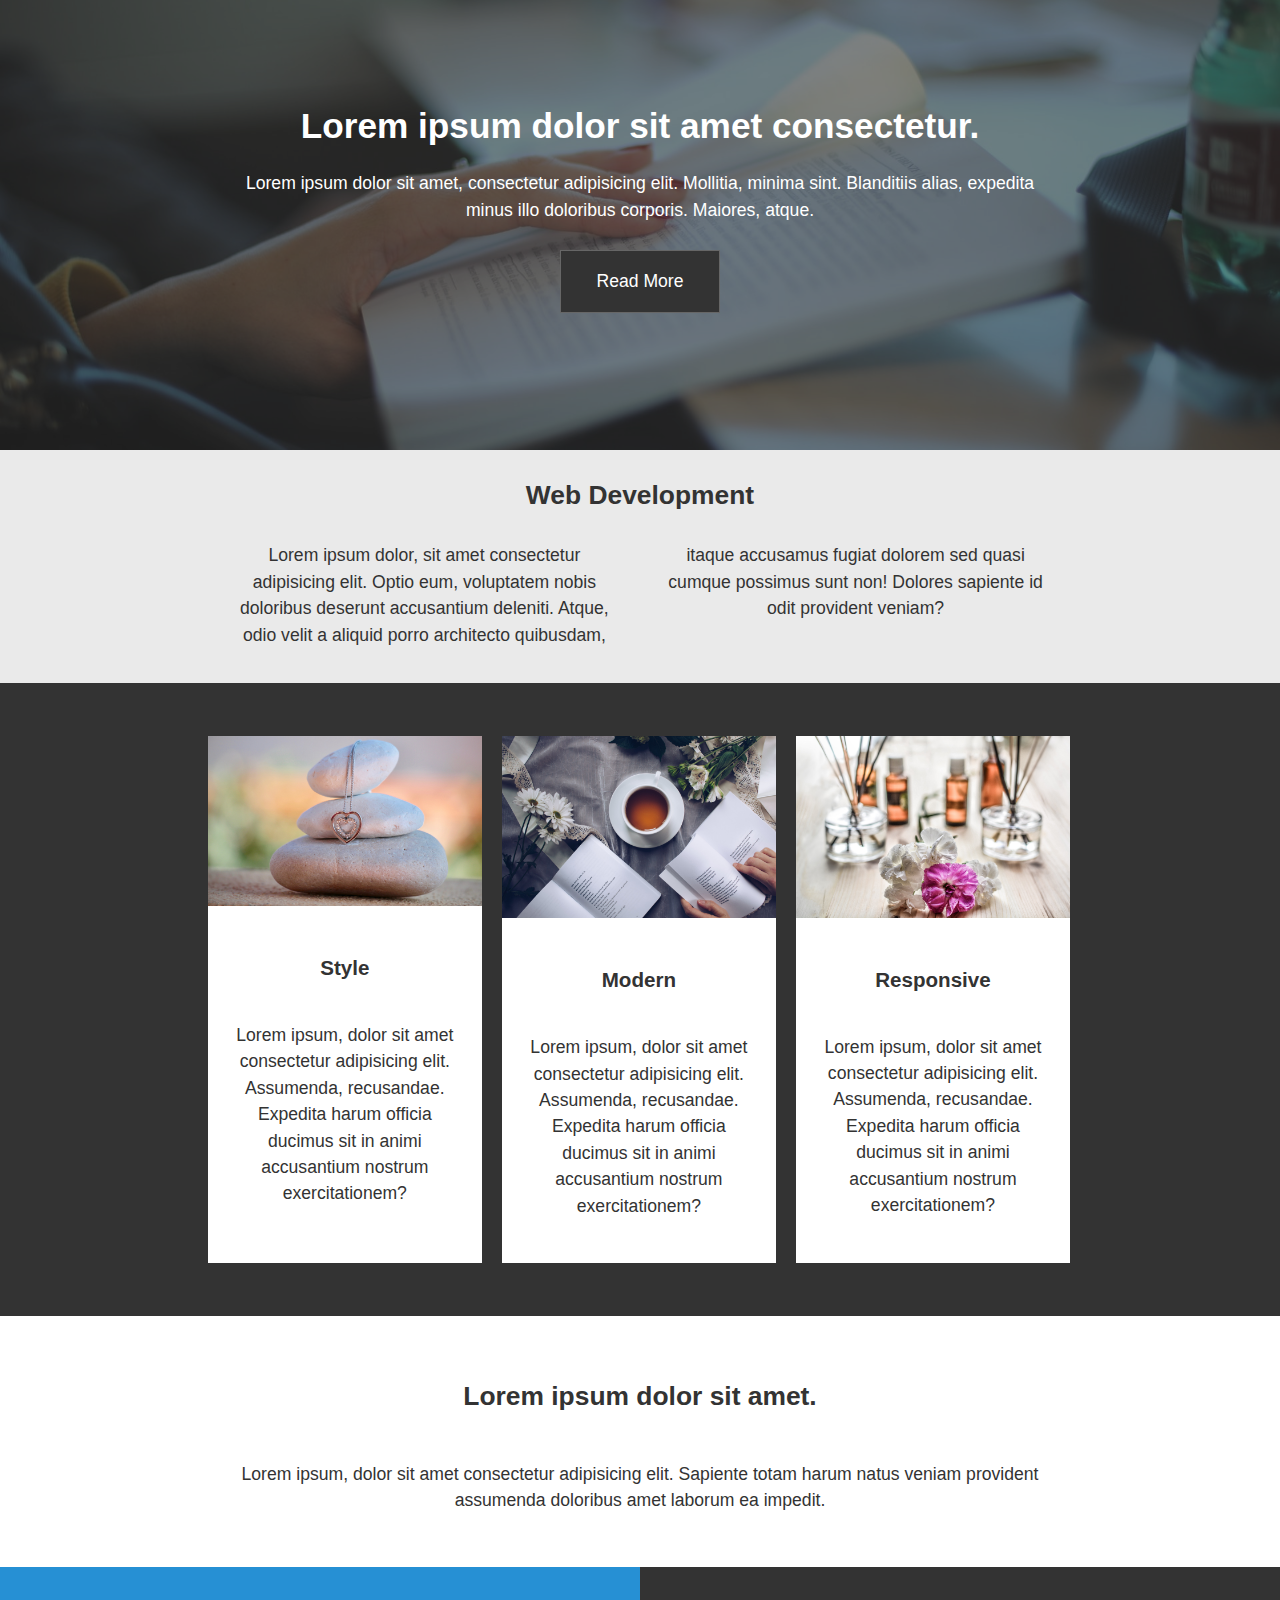
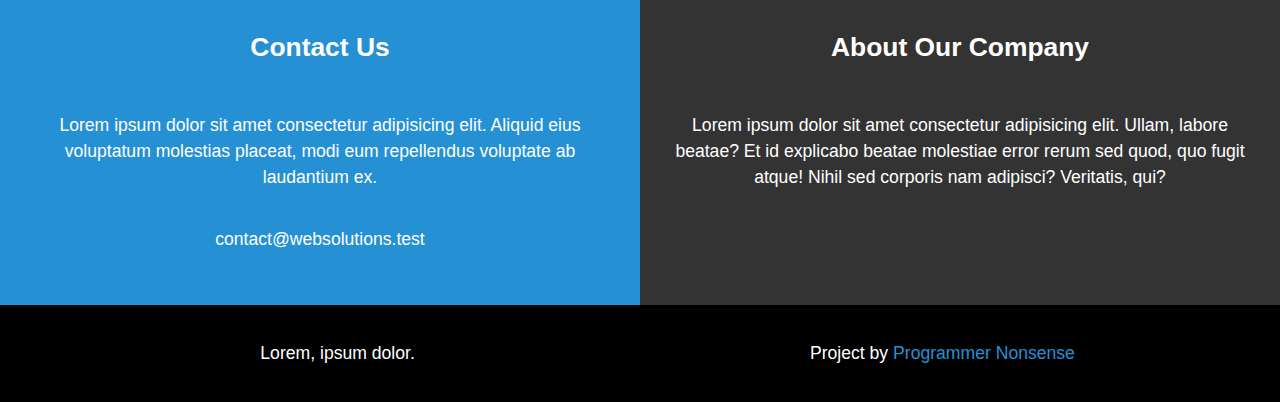
<file: index.html>
<!DOCTYPE html>
<html lang="en">

<head>
  <meta charset="UTF-8">
  <meta name="viewport" content="width=device-width, initial-scale=1.0">
  <meta http-equiv="X-UA-Compatible" content="ie=edge">
  <link rel="stylesheet" href="template1/style.css">
  <title>ARK Web Design</title>
</head>

<body>
  <!--Header -->
  <header id="showcase" class="grid">
    <div class="bg-image"></div>
    <div class="content-wrap">
      <h1>Lorem ipsum dolor sit amet consectetur.</h1>
      <p>Lorem ipsum dolor sit amet, consectetur adipisicing elit. Mollitia, minima sint. Blanditiis alias, expedita minus illo
        doloribus corporis. Maiores, atque.</p>
        <a href="#section-b" class="btn">Read More</a>
      
    </div>
  </header>

  <!--Main Area-->
  <main id="main">
    <!--Section A-->
    <section id="section-a" class="grid">
      <div class="content-wrap">
        <h2 class="content-title">Web Development</h2>
        <div class="content-text">
        <p>Lorem ipsum dolor, sit amet consectetur adipisicing elit. Optio eum, voluptatem nobis doloribus deserunt accusantium
          deleniti. Atque, odio velit a aliquid porro architecto quibusdam, itaque accusamus fugiat dolorem sed quasi cumque
          possimus sunt non! Dolores sapiente id odit provident veniam?</p>
          </div>
      </div>
    </section>

    <!--Section B-->
    <section id="section-b" class="grid">
      <ul>
        <li>
          <div class="card">
            <img src="template1/images/rocks.jpg" alt="Stones">
            <div class="card-content">
              <h3>Style</h3>
              <p>Lorem ipsum, dolor sit amet consectetur adipisicing elit. Assumenda, recusandae. Expedita harum officia ducimus
                sit in animi accusantium nostrum exercitationem?</p>
            </div>
          </div>
        </li>
        <li>
          <div class="card">
            <img src="template1/images/books-coffee.jpg" alt="books&coffee">
            <div class="card-content">
              <h3>Modern</h3>
              <p>Lorem ipsum, dolor sit amet consectetur adipisicing elit. Assumenda, recusandae. Expedita harum officia ducimus
                sit in animi accusantium nostrum exercitationem?</p>
            </div>
          </div>
        </li>
        <li>
          <div class="card">
            <img src="template1/images/scent-sticks.jpg" alt="Scent Sticks">
            <div class="card-content">
              <h3>Responsive</h3>
              <p>Lorem ipsum, dolor sit amet consectetur adipisicing elit. Assumenda, recusandae. Expedita harum officia ducimus
                sit in animi accusantium nostrum exercitationem?</p>
            </div>
          </div>
        </li>
      </ul>
    </section>

    <!--Section C-->
    <section id="section-c" class="grid">
      <div class="content-wrap">
        <h2 class="content-title">Lorem ipsum dolor sit amet.</h2>
        <p>Lorem ipsum, dolor sit amet consectetur adipisicing elit. Sapiente totam harum natus veniam provident assumenda doloribus
          amet laborum ea impedit.</p>
      </div>
    </section>

    <!--Section D-->
    <section id="section-d" class="grid">
      <div class="box">
        <h2 class="content-title">Contact Us</h2>
        <p>Lorem ipsum dolor sit amet consectetur adipisicing elit. Aliquid eius voluptatum molestias placeat, modi eum repellendus
          voluptate ab laudantium ex.</p>
        <p>contact@websolutions.test</p>
      </div>
      <div class="box">
        <h2 class="content-title">About Our Company</h2>
        <p>Lorem ipsum dolor sit amet consectetur adipisicing elit. Ullam, labore beatae? Et id explicabo beatae molestiae error
          rerum sed quod, quo fugit atque! Nihil sed corporis nam adipisci? Veritatis, qui?</p>
      </div>
    </section>
  </main>

  <!--Footer-->
  <footer id="main-footer" class="grid">
    <div>Lorem, ipsum dolor.</div>
    <div>Project by
      <a href="www.programmernonsense.com" target="_blank">Programmer Nonsense</a>
    </div>
  </footer>
</body>

</html>
</file>
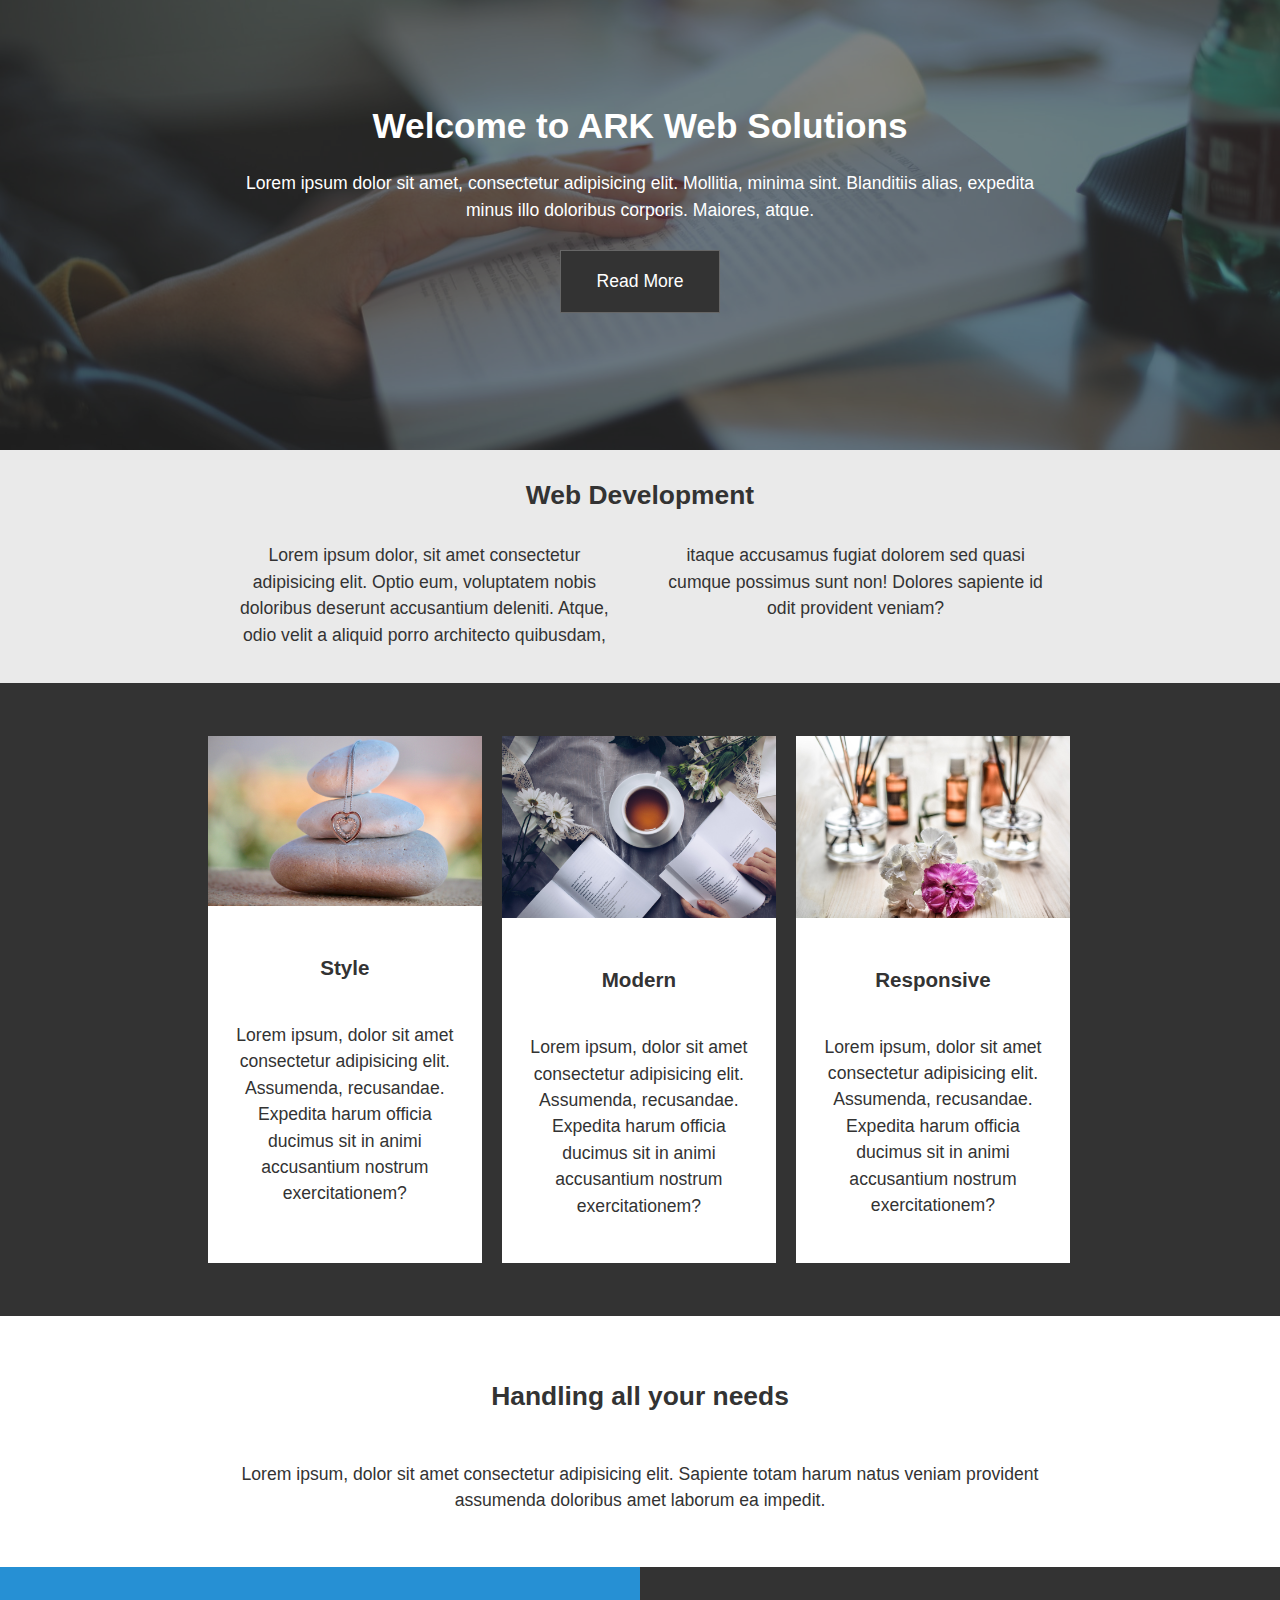
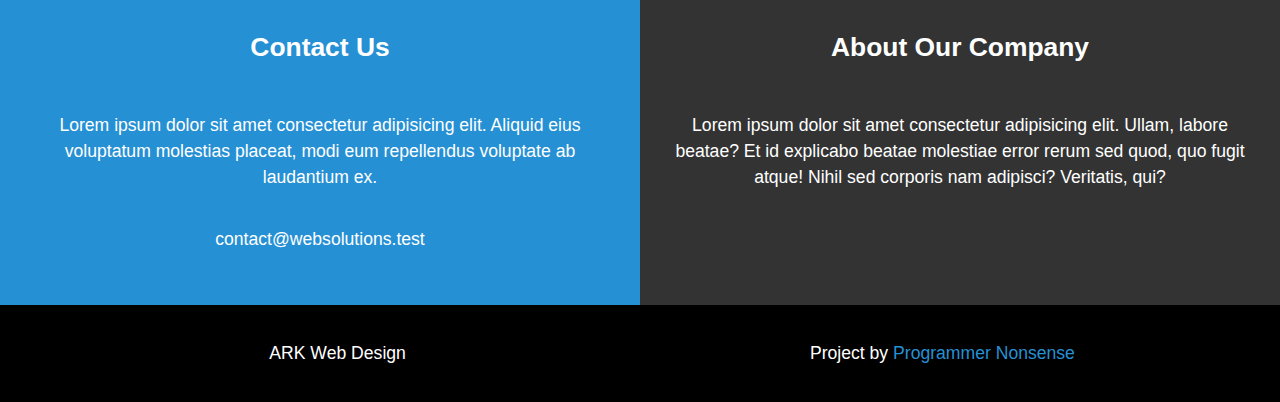
<file: template2.html>
<!DOCTYPE html>
<html lang="en">

<head>
  <meta charset="UTF-8">
  <meta name="viewport" content="width=device-width, initial-scale=1.0">
  <meta http-equiv="X-UA-Compatible" content="ie=edge">
  <link rel="stylesheet" href="template2/style.css">
  <title>ARK Web Design</title>
</head>

<body>
  <!--Header -->
  <header id="showcase" class="grid">
    <div class="bg-image"></div>
    <div class="content-wrap">
      <h1>Welcome to ARK Web Solutions</h1>
      <p>Lorem ipsum dolor sit amet, consectetur adipisicing elit. Mollitia, minima sint. Blanditiis alias, expedita minus illo
        doloribus corporis. Maiores, atque.</p>
        <a href="#section-b" class="btn">Read More</a>
      
    </div>
  </header>

  <!--Main Area-->
  <main id="main">
    <!--Section A-->
    <section id="section-a" class="grid">
      <div class="content-wrap">
        <h2 class="content-title">Web Development</h2>
        <div class="content-text">
        <p>Lorem ipsum dolor, sit amet consectetur adipisicing elit. Optio eum, voluptatem nobis doloribus deserunt accusantium
          deleniti. Atque, odio velit a aliquid porro architecto quibusdam, itaque accusamus fugiat dolorem sed quasi cumque
          possimus sunt non! Dolores sapiente id odit provident veniam?</p>
          </div>
      </div>
    </section>

    <!--Section B-->
    <section id="section-b" class="grid">
      <ul>
        <li>
          <div class="card">
            <img src="template2/rocks.jpg" alt="Stones">
            <div class="card-content">
              <h3>Style</h3>
              <p>Lorem ipsum, dolor sit amet consectetur adipisicing elit. Assumenda, recusandae. Expedita harum officia ducimus
                sit in animi accusantium nostrum exercitationem?</p>
            </div>
          </div>
        </li>
        <li>
          <div class="card">
            <img src="template2/books-coffee.jpg" alt="books&coffee">
            <div class="card-content">
              <h3>Modern</h3>
              <p>Lorem ipsum, dolor sit amet consectetur adipisicing elit. Assumenda, recusandae. Expedita harum officia ducimus
                sit in animi accusantium nostrum exercitationem?</p>
            </div>
          </div>
        </li>
        <li>
          <div class="card">
            <img src="template2/scent-sticks.jpg" alt="Scent Sticks">
            <div class="card-content">
              <h3>Responsive</h3>
              <p>Lorem ipsum, dolor sit amet consectetur adipisicing elit. Assumenda, recusandae. Expedita harum officia ducimus
                sit in animi accusantium nostrum exercitationem?</p>
            </div>
          </div>
        </li>
      </ul>
    </section>

    <!--Section C-->
    <section id="section-c" class="grid">
      <div class="content-wrap">
        <h2 class="content-title">Handling all your needs</h2>
        <p>Lorem ipsum, dolor sit amet consectetur adipisicing elit. Sapiente totam harum natus veniam provident assumenda doloribus
          amet laborum ea impedit.</p>
      </div>
    </section>

    <!--Section D-->
    <section id="section-d" class="grid">
      <div class="box">
        <h2 class="content-title">Contact Us</h2>
        <p>Lorem ipsum dolor sit amet consectetur adipisicing elit. Aliquid eius voluptatum molestias placeat, modi eum repellendus
          voluptate ab laudantium ex.</p>
        <p>contact@websolutions.test</p>
      </div>
      <div class="box">
        <h2 class="content-title">About Our Company</h2>
        <p>Lorem ipsum dolor sit amet consectetur adipisicing elit. Ullam, labore beatae? Et id explicabo beatae molestiae error
          rerum sed quod, quo fugit atque! Nihil sed corporis nam adipisci? Veritatis, qui?</p>
      </div>
    </section>
  </main>

  <!--Footer-->
  <footer id="main-footer" class="grid">
    <div>ARK Web Design</div>
    <div>Project by
      <a href="www.programmernonsense.com" target="_blank">Programmer Nonsense</a>
    </div>
  </footer>
</body>

</html>
</file>
<file: template1/style.css>
/*Core Styles */

body {
  margin: 0;
  padding: 0;
  font-family: Arial, Helvetica, sans-serif;
  background: #333;
  color: #fff;
  font-size: 1.1em;
  line-height: 1.5;
  text-align: center;
}

img {
  display: block;
  width: 100%;
  height: auto;
}

h1, h2, h3{
  margin: 0;
  padding: 1em 0;
}

p{
  margin: 0;
  padding: 1em 0;
}

.btn{
  display: inline-block;
  margin: .5em 0;
  background: #333;
  color: #fff;
  text-decoration: none;
  padding: 1em 2em;
  border: 1px solid #666;
}

.btn:hover{
  background: #eaeaea;
}

/* Header */

#showcase{
  min-height: 450px;
  color: #fff;
  text-align: center;
}

#showcase .bg-image{
  position: absolute;
  background:#333 url('images/woman-notes.jpg');
  background-position: center;
  background-repeat: no-repeat;
  background-size: cover;
  width: 100%;
  height: 450px;
  z-index: -1;
  opacity: 0.4;
}

#showcase h1{
  padding-top: 100px;
  padding-bottom: 0;
}

#showcase .content-wrap, #section-a .content-wrap{
  padding: 0 1.5em;
}

/* Section A */

#section-a{
  background: #eaeaea;
  color: #333;
  padding-bottom: 2em;
}

/* Section B */

#section-b{
  padding: 2em 1em 1em;
}

#section-b ul{
  list-style: none;
  margin-left: -2.4em;
}

#section-b li{
  margin-bottom: 1em;
  background: #fff;
  color: #333;
}


.card-content{
  padding: 1.5em;
}

#section-c{
  background: #fff;
  color: #333;
  padding: 2em
}

/* Section D / Boxes */

#section-d .box{
  padding: 2em;
  color: #fff;
}

#section-d .box:first-child{
  background: #2690d4;
}

/* Footer */

#main-footer{
  padding: 2em;
  background: #000;
  color: #fff;
  text-align: center;
}

#main-footer a{
  color: #2690d4;
  text-decoration: none;
}

/*Media Queries */

@media(min-width: 700px){
  .grid{
    display: grid;
    grid-template-columns:1fr repeat(2, minmax(auto,25em)) 1fr;
  }

  #section-a .content-text{
    columns: 2;
    column-gap: 2em;
  }

  #section-a .content-text p{
    padding-top: 0;
  }
  .content-wrap, #section-b ul{
    grid-column: 2/4;
  }

  .box, #main-footer div{
    grid-column: span 2;
  }

  #section-b ul{
    display: flex;
    justify-content: space-around;
  }
  #section-b li{
    width: 31%;
  }
}
</file>
<file: template2/style.css>
/*Core Styles */

body {
  margin: 0;
  padding: 0;
  font-family: Arial, Helvetica, sans-serif;
  background: #333;
  color: #fff;
  font-size: 1.1em;
  line-height: 1.5;
  text-align: center;
}

img {
  display: block;
  width: 100%;
  height: auto;
}

h1, h2, h3{
  margin: 0;
  padding: 1em 0;
}

p{
  margin: 0;
  padding: 1em 0;
}

.btn{
  display: inline-block;
  margin: .5em 0;
  background: #333;
  color: #fff;
  text-decoration: none;
  padding: 1em 2em;
  border: 1px solid #666;
}

.btn:hover{
  background: #eaeaea;
}

/* Header */

#showcase{
  min-height: 450px;
  color: #fff;
  text-align: center;
}

#showcase .bg-image{
  position: absolute;
  background:#333 url('woman-notes.jpg');
  background-position: center;
  background-repeat: no-repeat;
  background-size: cover;
  width: 100%;
  height: 450px;
  z-index: -1;
  opacity: 0.4;
}

#showcase h1{
  padding-top: 100px;
  padding-bottom: 0;
}

#showcase .content-wrap, #section-a .content-wrap{
  padding: 0 1.5em;
}

/* Section A */

#section-a{
  background: #eaeaea;
  color: #333;
  padding-bottom: 2em;
}

/* Section B */

#section-b{
  padding: 2em 1em 1em;
}

#section-b ul{
  list-style: none;
  margin-left: -2.4em;
}

#section-b li{
  margin-bottom: 1em;
  background: #fff;
  color: #333;
}


.card-content{
  padding: 1.5em;
}

#section-c{
  background: #fff;
  color: #333;
  padding: 2em
}

/* Section D / Boxes */

#section-d .box{
  padding: 2em;
  color: #fff;
}

#section-d .box:first-child{
  background: #2690d4;
}

/* Footer */

#main-footer{
  padding: 2em;
  background: #000;
  color: #fff;
  text-align: center;
}

#main-footer a{
  color: #2690d4;
  text-decoration: none;
}

/*Media Queries */

@media(min-width: 700px){
  .grid{
    display: grid;
    grid-template-columns:1fr repeat(2, minmax(auto,25em)) 1fr;
  }

  #section-a .content-text{
    columns: 2;
    column-gap: 2em;
  }

  #section-a .content-text p{
    padding-top: 0;
  }
  .content-wrap, #section-b ul{
    grid-column: 2/4;
  }

  .box, #main-footer div{
    grid-column: span 2;
  }

  #section-b ul{
    display: flex;
    justify-content: space-around;
  }
  #section-b li{
    width: 31%;
  }
}
</file>
